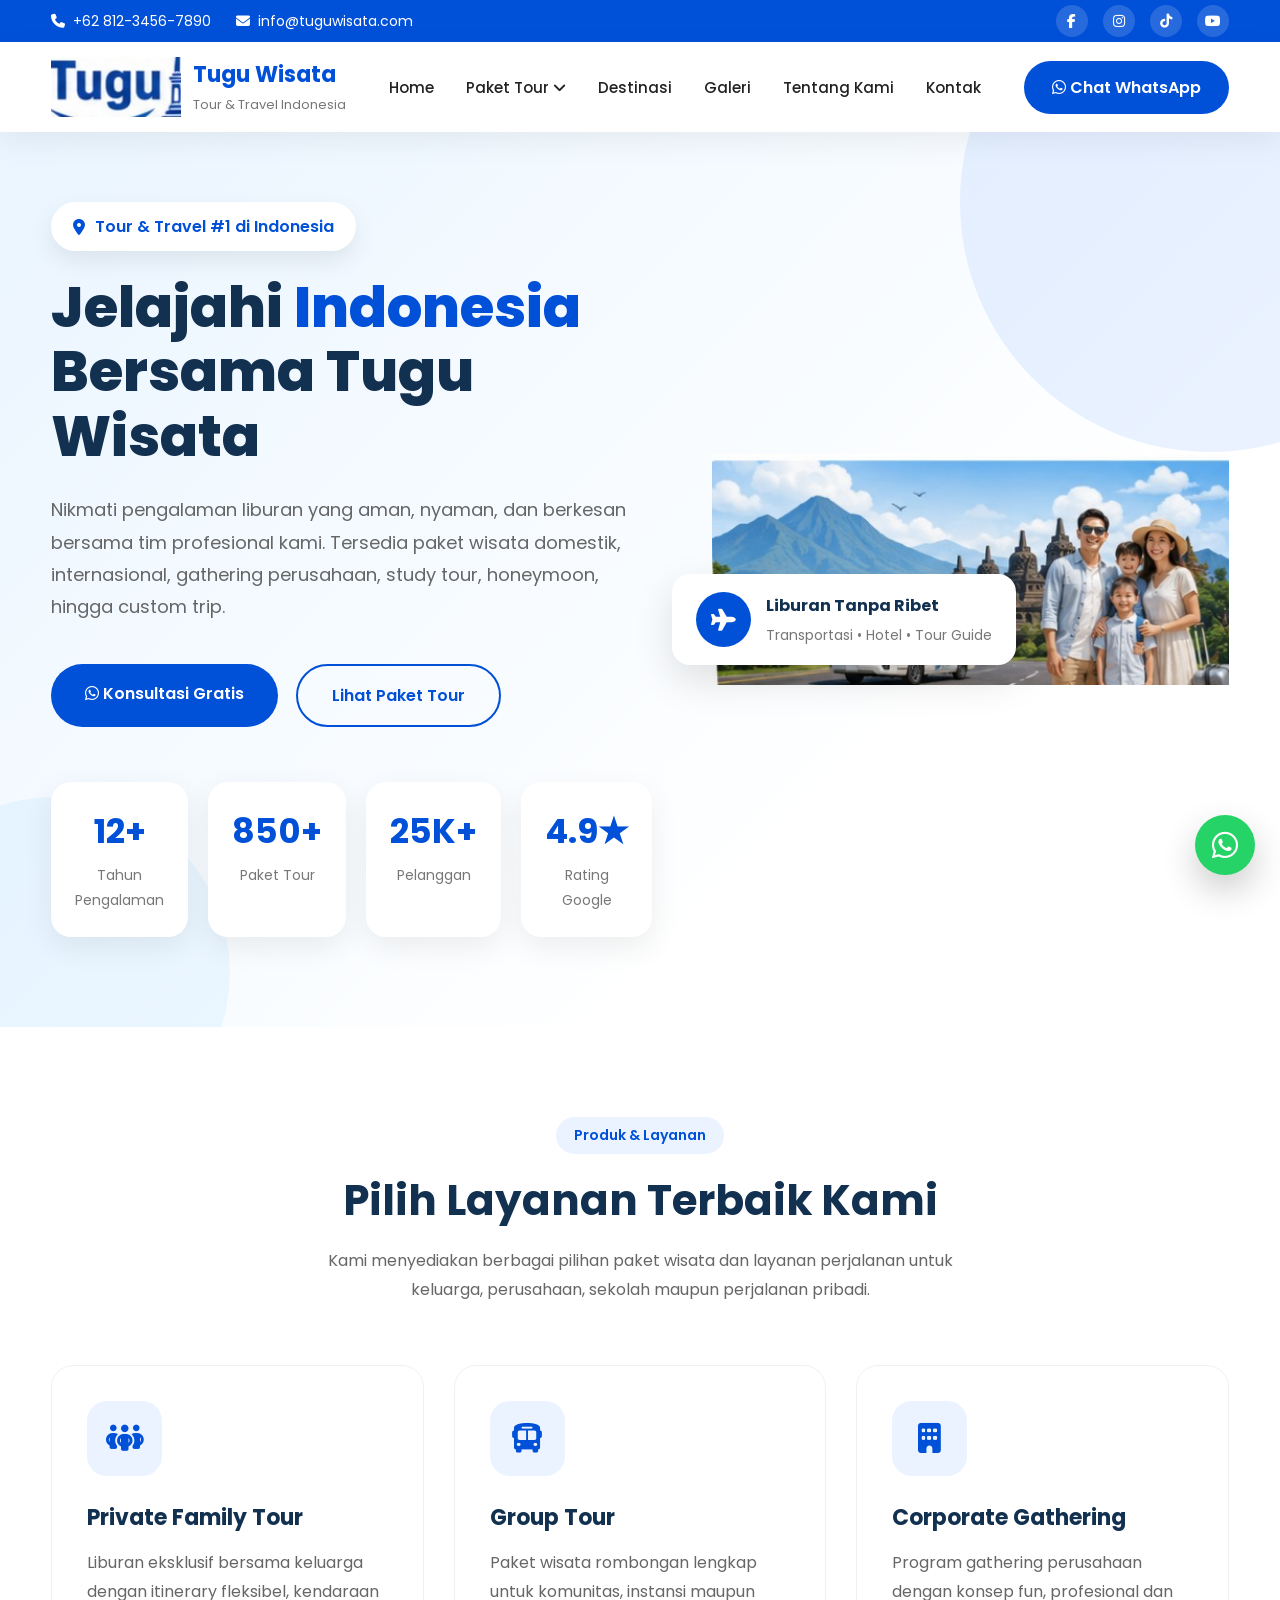
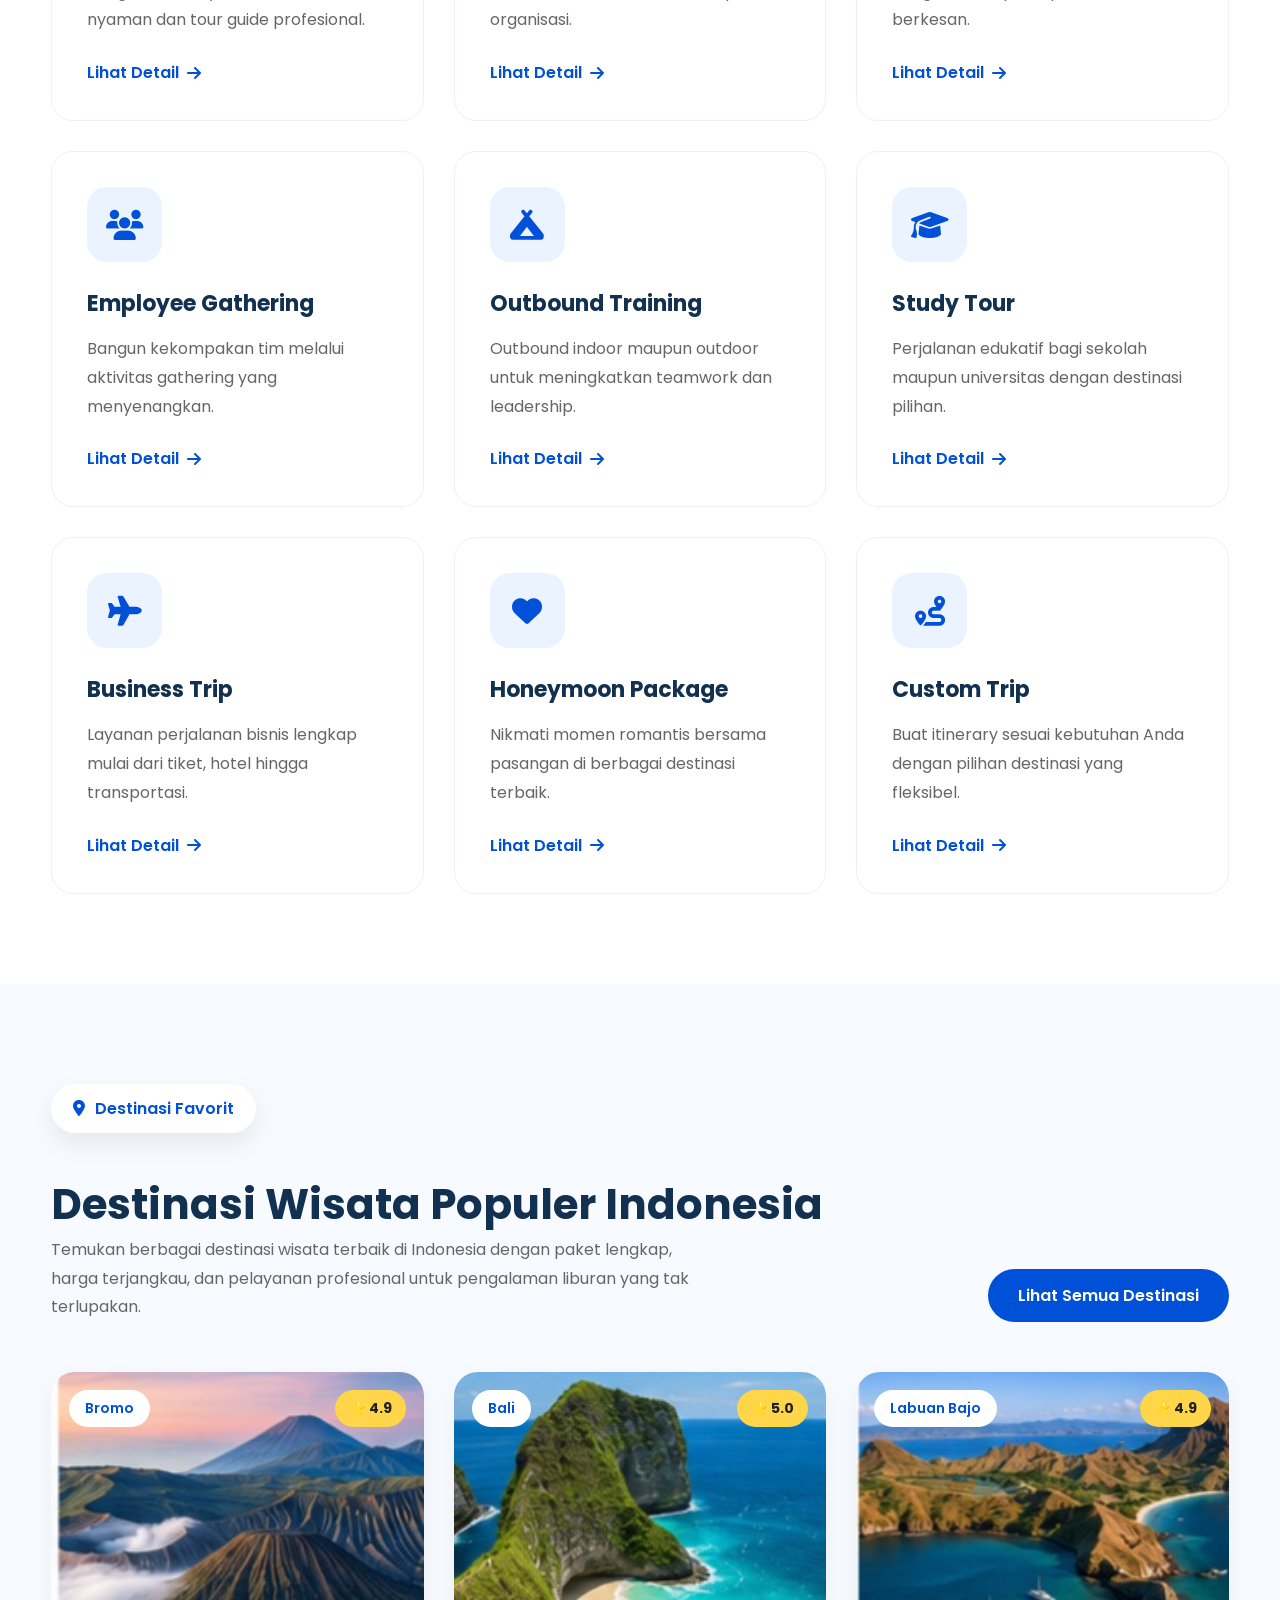
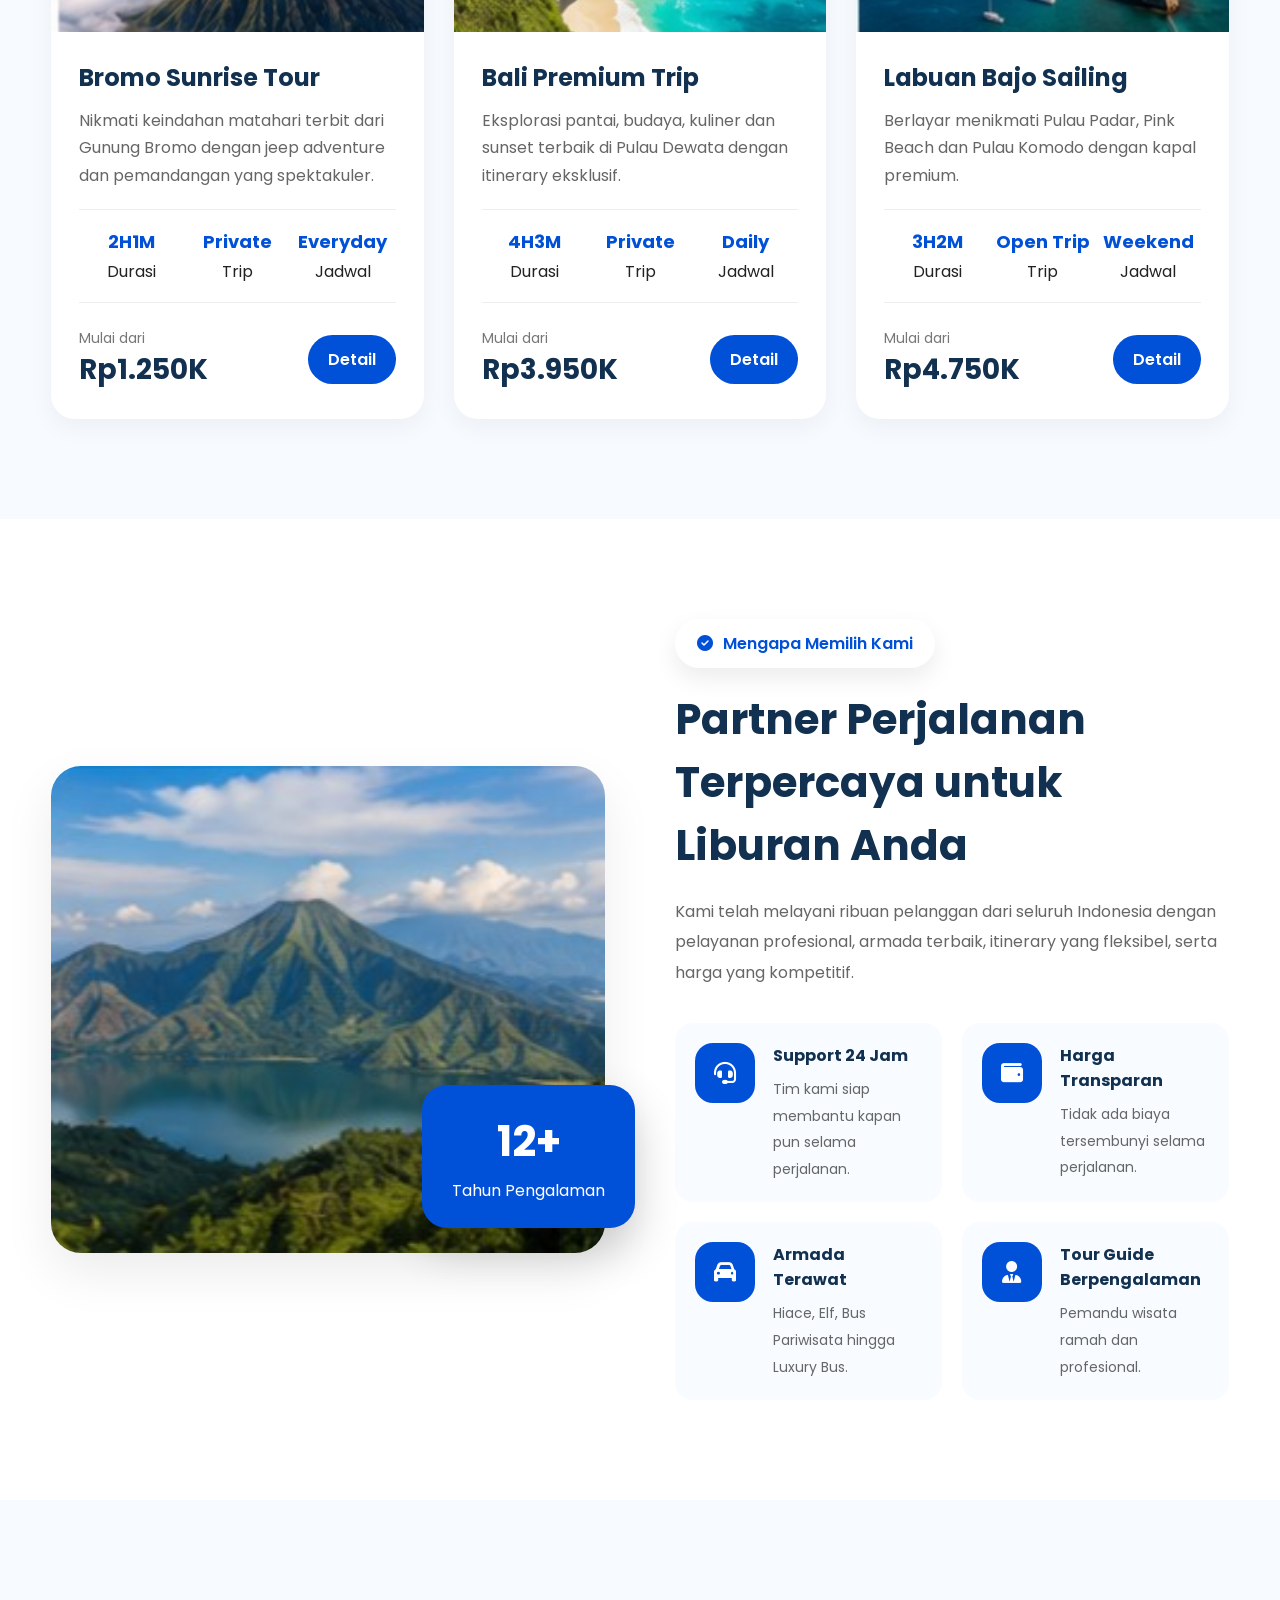
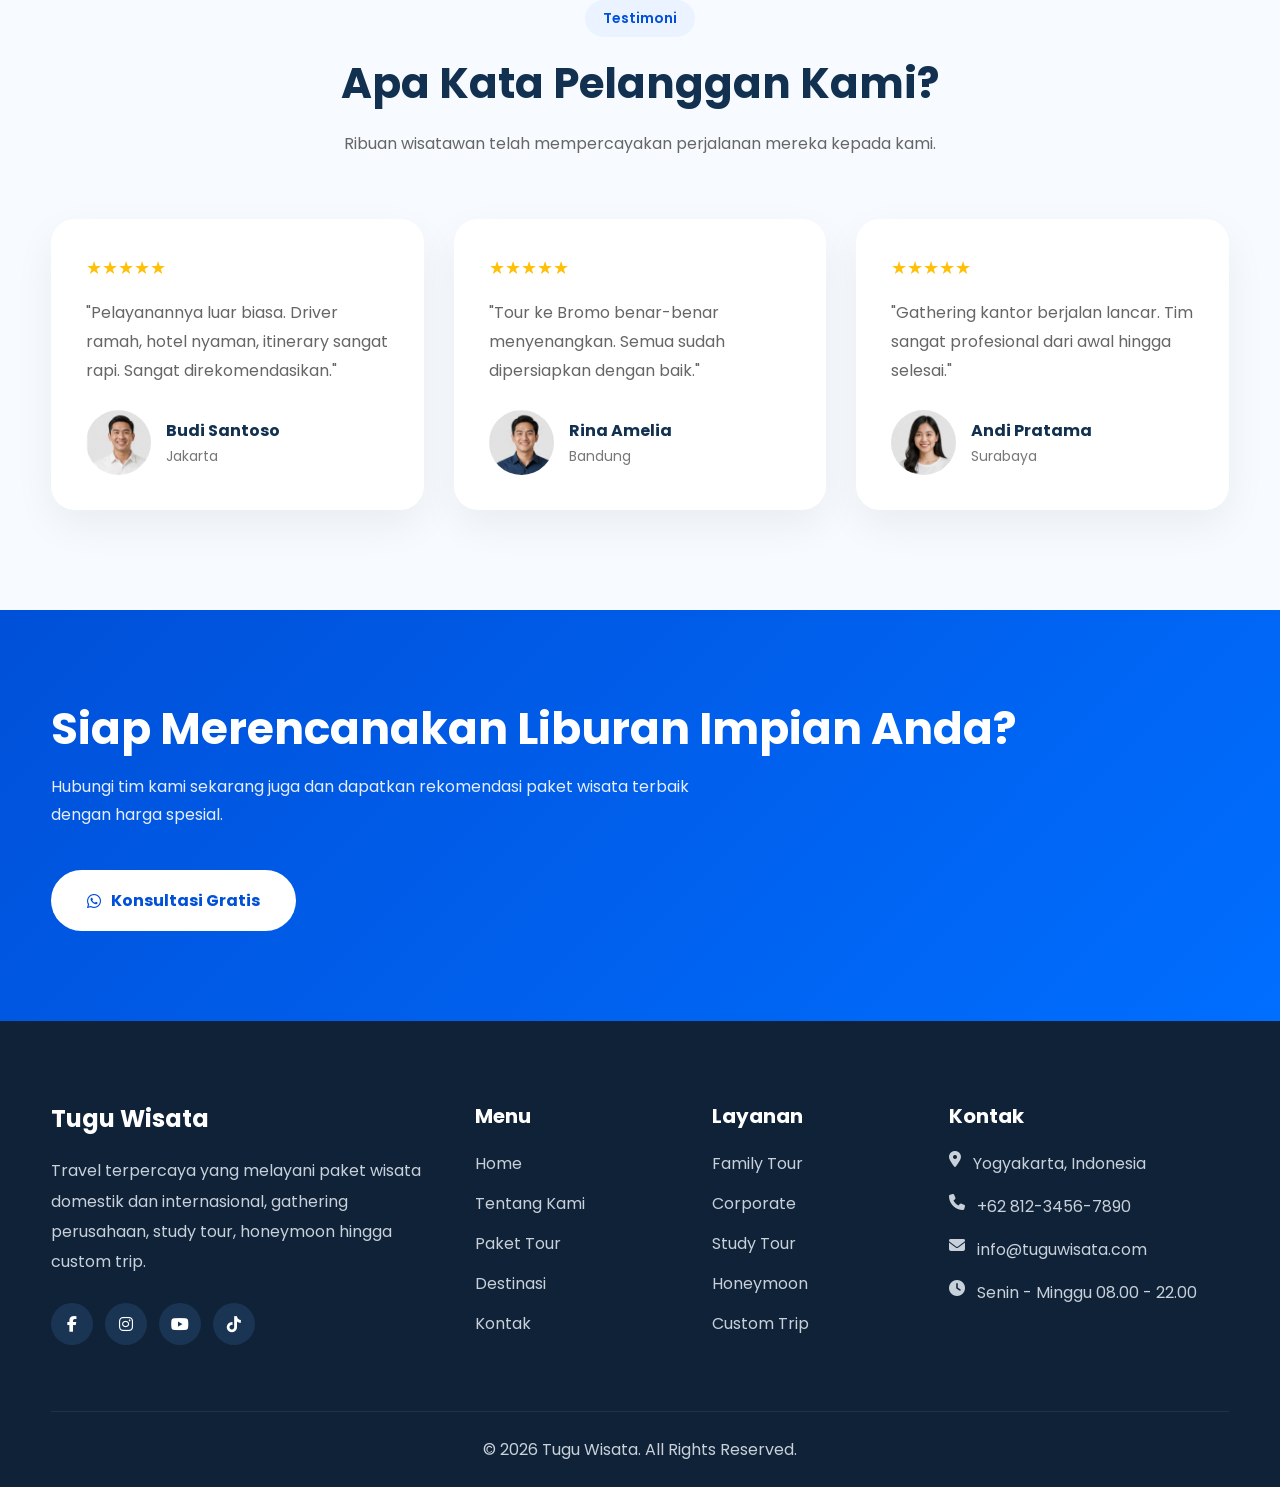
<file: web.html>
<!DOCTYPE html>
<html lang="id">
<head>
<meta charset="UTF-8">
<meta name="viewport" content="width=device-width, initial-scale=1.0">

<title>Tugu Wisata</title>

<link rel="preconnect" href="https://fonts.googleapis.com">
<link rel="preconnect" href="https://fonts.gstatic.com" crossorigin>

<link href="https://fonts.googleapis.com/css2?family=Poppins:wght@300;400;500;600;700;800&display=swap" rel="stylesheet">

<link rel="stylesheet"
href="https://cdnjs.cloudflare.com/ajax/libs/font-awesome/6.6.0/css/all.min.css">

<style>

*{
margin:0;
padding:0;
box-sizing:border-box;
}

html{
scroll-behavior:smooth;
}

body{
font-family:'Poppins',sans-serif;
background:#fff;
color:#222;
}

/* Container */

.container{
width:1200px;
max-width:92%;
margin:auto;
}

/* =======================
TOP BAR
========================== */

.topbar{

background:#0050d8;
color:#fff;
font-size:14px;
}

.topbar .container{

display:flex;
justify-content:space-between;
align-items:center;

height:42px;

}

.top-left{

display:flex;
gap:25px;
align-items:center;

}

.top-left span{

display:flex;
align-items:center;
gap:8px;

}

.top-right{

display:flex;
gap:15px;

}

.top-right a{

width:32px;
height:32px;
border-radius:50%;
background:rgba(255,255,255,.15);

display:flex;
align-items:center;
justify-content:center;

color:white;
text-decoration:none;

transition:.3s;

}

.top-right a:hover{

background:white;
color:#0050d8;

}

/* ==========================
HEADER
============================= */

header{

position:sticky;
top:0;
z-index:999;

background:white;

box-shadow:0 10px 30px rgba(0,0,0,.06);

}

.navbar{

display:flex;
align-items:center;
justify-content:space-between;

height:90px;

}

/* Logo */

.logo{

display:flex;
align-items:center;
gap:12px;

}

.logo img{

height:60px;

}

.logo-text h2{

font-size:22px;
font-weight:700;
color:#0050d8;

}

.logo-text span{

font-size:13px;
color:#777;

}

/* Menu */

.menu{

display:flex;
gap:32px;
list-style:none;

}

.menu li{

position:relative;

}

.menu a{

text-decoration:none;
font-weight:500;
color:#222;
font-size:15px;

transition:.3s;

}

.menu a:hover{

color:#0050d8;

}

/* Dropdown */

.dropdown{

position:absolute;
top:55px;
left:0;

width:220px;

background:white;

border-radius:15px;

box-shadow:0 15px 40px rgba(0,0,0,.12);

opacity:0;
visibility:hidden;

transition:.3s;

padding:15px 0;

}

.dropdown a{

display:block;

padding:12px 20px;

}

.menu li:hover .dropdown{

opacity:1;
visibility:visible;

top:45px;

}

/* Button */

.btn-wa{

background:#0050d8;

color:white;

padding:14px 28px;

border-radius:50px;

font-weight:600;

text-decoration:none;

transition:.3s;

}

.btn-wa:hover{

background:#003fb3;

}

/* Mobile */

.hamburger{

display:none;

font-size:28px;
cursor:pointer;

}

/* Responsive */

@media(max-width:992px){

.menu{

display:none;

}

.btn-wa{

display:none;

}

.hamburger{

display:block;

}

.topbar{

display:none;

}

.navbar{

height:80px;

}

.logo img{

height:50px;

}

.logo-text h2{

font-size:20px;

}

}

/*=========================
HERO
=========================*/

.hero{

background:linear-gradient(135deg,#eaf5ff 0%,#ffffff 70%);
padding:70px 0 90px;
overflow:hidden;
position:relative;

}

.hero::before{

content:"";
position:absolute;

right:-180px;
top:-180px;

width:500px;
height:500px;

background:#0066ff15;

border-radius:50%;

}

.hero::after{

content:"";
position:absolute;

left:-120px;
bottom:-120px;

width:350px;
height:350px;

background:#1da1ff10;

border-radius:50%;

}

.hero-wrapper{

display:grid;

grid-template-columns:1.1fr 1fr;

gap:60px;

align-items:center;

position:relative;

z-index:2;

}

.hero-badge{

display:inline-flex;

align-items:center;

gap:10px;

background:#fff;

padding:12px 22px;

border-radius:50px;

box-shadow:0 10px 25px rgba(0,0,0,.08);

color:#0050d8;

font-weight:600;

margin-bottom:25px;

}

.hero h1{

font-size:56px;

line-height:1.15;

font-weight:800;

color:#12304f;

margin-bottom:25px;

}

.hero h1 span{

color:#0050d8;

}

.hero p{

font-size:18px;

line-height:1.8;

color:#666;

margin-bottom:40px;

max-width:620px;

}

.hero-buttons{

display:flex;

gap:18px;

flex-wrap:wrap;

margin-bottom:55px;

}

.btn-primary{

background:#0050d8;

color:#fff;

padding:17px 34px;

border-radius:50px;

font-weight:600;

text-decoration:none;

transition:.35s;

}

.btn-primary:hover{

background:#003ea8;

transform:translateY(-3px);

}

.btn-outline{

padding:17px 34px;

border:2px solid #0050d8;

border-radius:50px;

text-decoration:none;

font-weight:600;

color:#0050d8;

transition:.35s;

}

.btn-outline:hover{

background:#0050d8;

color:#fff;

}

.hero-stats{

display:grid;

grid-template-columns:repeat(4,1fr);

gap:20px;

}

.stat{

background:#fff;

padding:24px;

border-radius:20px;

box-shadow:0 10px 30px rgba(0,0,0,.07);

text-align:center;

}

.stat h2{

font-size:34px;

color:#0050d8;

margin-bottom:6px;

}

.stat p{

margin:0;

font-size:14px;

color:#777;

}

.hero-image{

position:relative;

}

.hero-image img{

width:100%;

display:block;

}

.floating-card{

position:absolute;

bottom:20px;

left:-40px;

background:#fff;

padding:18px 24px;

border-radius:18px;

box-shadow:0 15px 40px rgba(0,0,0,.12);

display:flex;

align-items:center;

gap:15px;

}

.floating-card i{

width:55px;
height:55px;

background:#0050d8;

border-radius:50%;

display:flex;

align-items:center;
justify-content:center;

color:#fff;

font-size:22px;

}

.floating-card h4{

margin-bottom:4px;

color:#12304f;

}

.floating-card span{

font-size:14px;

color:#777;

}

/*=========================
RESPONSIVE
=========================*/

@media(max-width:992px){

.hero{

padding:50px 0;

}

.hero-wrapper{

grid-template-columns:1fr;

}

.hero-image{

order:-1;

}

.hero h1{

font-size:38px;

}

.hero p{

font-size:16px;

}

.hero-stats{

grid-template-columns:repeat(2,1fr);

}

.floating-card{

left:10px;

bottom:10px;

}

}

@media(max-width:600px){

.hero h1{

font-size:30px;

}

.hero-buttons{

flex-direction:column;

}

.hero-buttons a{

text-align:center;

}

.hero-stats{

grid-template-columns:1fr;

}

}

/*==================================================
PRODUK & LAYANAN
==================================================*/

.services{
    padding:90px 0;
    background:#ffffff;
}

.section-title{
    text-align:center;
    margin-bottom:60px;
}

.section-title span{
    display:inline-block;
    background:#EAF3FF;
    color:#0050d8;
    padding:8px 18px;
    border-radius:50px;
    font-size:14px;
    font-weight:600;
    margin-bottom:15px;
}

.section-title h2{
    font-size:42px;
    color:#12304f;
    margin-bottom:15px;
    font-weight:700;
}

.section-title p{
    color:#666;
    max-width:700px;
    margin:auto;
    line-height:1.8;
}

.service-grid{
    display:grid;
    grid-template-columns:repeat(3,1fr);
    gap:30px;
}

.service-card{
    background:#fff;
    border-radius:22px;
    padding:35px;
    border:1px solid #edf1f5;
    transition:.35s;
    position:relative;
    overflow:hidden;
}

.service-card::before{
    content:"";
    position:absolute;
    top:0;
    left:0;
    width:100%;
    height:5px;
    background:#0050d8;
    transform:scaleX(0);
    transition:.35s;
}

.service-card:hover{
    transform:translateY(-10px);
    box-shadow:0 20px 45px rgba(0,0,0,.08);
}

.service-card:hover::before{
    transform:scaleX(1);
}

.service-icon{
    width:75px;
    height:75px;
    border-radius:20px;
    background:#EAF3FF;
    display:flex;
    justify-content:center;
    align-items:center;
    color:#0050d8;
    font-size:30px;
    margin-bottom:25px;
}

.service-card h3{
    font-size:22px;
    color:#12304f;
    margin-bottom:15px;
}

.service-card p{
    color:#666;
    line-height:1.8;
    margin-bottom:25px;
}

.service-card a{
    text-decoration:none;
    color:#0050d8;
    font-weight:600;
    display:inline-flex;
    align-items:center;
    gap:8px;
}

.service-card a:hover{
    gap:12px;
}

@media(max-width:992px){

.service-grid{
    grid-template-columns:repeat(2,1fr);
}

}

@media(max-width:768px){

.section-title h2{
    font-size:32px;
}

.service-grid{
    grid-template-columns:1fr;
}

.service-card{
    padding:28px;
}

}

/*=========================================
DESTINATION
=========================================*/

.destination{
    padding:100px 0;
    background:#f7faff;
}

.destination-header{
    display:flex;
    justify-content:space-between;
    align-items:end;
    margin-bottom:50px;
    flex-wrap:wrap;
    gap:20px;
}

.destination-header h2{
    font-size:42px;
    color:#12304f;
    margin-top:15px;
}

.destination-header p{
    max-width:650px;
    color:#666;
    line-height:1.8;
}

.destination-btn{
    display:inline-block;
    padding:14px 30px;
    border-radius:50px;
    background:#0050d8;
    color:#fff;
    text-decoration:none;
    font-weight:600;
    transition:.3s;
}

.destination-btn:hover{
    background:#003ea8;
}

.destination-grid{

display:grid;
grid-template-columns:repeat(3,1fr);
gap:30px;

}

.destination-card{

background:#fff;
border-radius:24px;
overflow:hidden;

transition:.35s;

box-shadow:0 8px 25px rgba(0,0,0,.05);

}

.destination-card:hover{

transform:translateY(-12px);

box-shadow:0 25px 45px rgba(0,0,0,.12);

}

.destination-image{

position:relative;
height:260px;
overflow:hidden;

}

.destination-image img{

width:100%;
height:100%;
object-fit:cover;

transition:.5s;

}

.destination-card:hover img{

transform:scale(1.08);

}

.destination-badge{

position:absolute;
left:18px;
top:18px;

background:white;

padding:8px 16px;

border-radius:50px;

font-size:14px;

font-weight:600;

color:#0050d8;

}

.destination-rating{

position:absolute;

right:18px;
top:18px;

background:#FFD54A;

padding:8px 14px;

border-radius:50px;

font-weight:700;

font-size:14px;

}

.destination-content{

padding:28px;

}

.destination-content h3{

font-size:24px;
margin-bottom:12px;
color:#12304f;

}

.destination-content p{

color:#666;
line-height:1.7;

margin-bottom:20px;

}

.destination-info{

display:flex;

justify-content:space-between;

margin-bottom:25px;

padding:18px 0;

border-top:1px solid #eee;
border-bottom:1px solid #eee;

}

.destination-info div{

text-align:center;
flex:1;

}

.destination-info strong{

display:block;
font-size:18px;

color:#0050d8;

margin-bottom:4px;

}

.destination-footer{

display:flex;

justify-content:space-between;

align-items:center;

}

.destination-price{

font-size:14px;
color:#777;

}

.destination-price strong{

display:block;

font-size:28px;

color:#12304f;

}

.destination-link{

background:#0050d8;
color:white;

padding:12px 20px;

border-radius:50px;

text-decoration:none;

font-weight:600;

transition:.3s;

}

.destination-link:hover{

background:#003ea8;

}

@media(max-width:992px){

.destination-grid{

grid-template-columns:repeat(2,1fr);

}

}

@media(max-width:768px){

.destination-grid{

grid-template-columns:1fr;

}

.destination-header{

text-align:center;

justify-content:center;

}

.destination-header h2{

font-size:34px;

}

}

/*==========================================
WHY CHOOSE US
==========================================*/

.why{
    padding:100px 0;
    background:#ffffff;
}

.why-wrapper{
    display:grid;
    grid-template-columns:1fr 1fr;
    gap:70px;
    align-items:center;
}

.why-image{
    position:relative;
}

.why-image img{
    width:100%;
    border-radius:30px;
    display:block;
    box-shadow:0 20px 50px rgba(0,0,0,.08);
}

.experience-box{
    position:absolute;
    bottom:25px;
    right:-30px;
    background:#0050d8;
    color:#fff;
    padding:25px 30px;
    border-radius:25px;
    text-align:center;
    box-shadow:0 20px 45px rgba(0,0,0,.2);
}

.experience-box h2{
    font-size:42px;
    margin-bottom:5px;
}

.why-content .hero-badge{
    margin-bottom:20px;
}

.why-content h2{
    font-size:42px;
    color:#12304f;
    margin-bottom:20px;
}

.why-content p{
    color:#666;
    line-height:1.9;
    margin-bottom:35px;
}

.why-list{
    display:grid;
    grid-template-columns:repeat(2,1fr);
    gap:20px;
}

.why-item{
    display:flex;
    gap:18px;
    background:#f8fbff;
    border-radius:18px;
    padding:20px;
    transition:.3s;
}

.why-item:hover{
    transform:translateY(-5px);
    box-shadow:0 15px 30px rgba(0,0,0,.08);
}

.why-icon{
    width:60px;
    height:60px;
    background:#0050d8;
    border-radius:18px;
    display:flex;
    justify-content:center;
    align-items:center;
    color:#fff;
    font-size:22px;
    flex-shrink:0;
}

.why-item h4{
    margin-bottom:8px;
    color:#12304f;
}

.why-item p{
    margin:0;
    font-size:14px;
}

/*==========================================
TESTIMONI
==========================================*/

.testimonial{
    background:#f7faff;
    padding:100px 0;
}

.testimonial-grid{
    display:grid;
    grid-template-columns:repeat(3,1fr);
    gap:30px;
}

.testimonial-card{
    background:#fff;
    border-radius:24px;
    padding:35px;
    box-shadow:0 15px 40px rgba(0,0,0,.06);
    transition:.35s;
}

.testimonial-card:hover{
    transform:translateY(-8px);
}

.stars{
    color:#FFC107;
    margin-bottom:18px;
    font-size:18px;
}

.testimonial-card p{
    color:#666;
    line-height:1.8;
    margin-bottom:25px;
}

.client{
    display:flex;
    align-items:center;
    gap:15px;
}

.client img{
    width:65px;
    height:65px;
    border-radius:50%;
    object-fit:cover;
}

.client h4{
    color:#12304f;
}

.client span{
    color:#777;
    font-size:14px;
}

@media(max-width:992px){

.why-wrapper{
    grid-template-columns:1fr;
}

.why-list{
    grid-template-columns:1fr;
}

.testimonial-grid{
    grid-template-columns:1fr;
}

.experience-box{
    right:20px;
}

}

@media(max-width:768px){

.why-content h2{
    font-size:32px;
}

}

/*====================================================
CALL TO ACTION
====================================================*/

.cta{
    padding:90px 0;
    background:linear-gradient(135deg,#0050d8,#006eff);
    color:#fff;
}

.cta-wrapper{
    display:flex;
    justify-content:space-between;
    align-items:center;
    gap:40px;
    flex-wrap:wrap;
}

.cta h2{
    font-size:44px;
    line-height:1.3;
    margin-bottom:15px;
}

.cta p{
    max-width:650px;
    opacity:.9;
    line-height:1.8;
}

.cta-btn{
    display:inline-flex;
    align-items:center;
    gap:10px;
    background:#fff;
    color:#0050d8;
    padding:18px 36px;
    border-radius:50px;
    text-decoration:none;
    font-weight:700;
    transition:.3s;
}

.cta-btn:hover{
    transform:translateY(-5px);
}

/*====================================================
FOOTER
====================================================*/

footer{
    background:#0f2238;
    color:#fff;
    padding-top:80px;
}

.footer-grid{
    display:grid;
    grid-template-columns:2fr 1fr 1fr 1.5fr;
    gap:50px;
}

.footer-logo h2{
    color:#fff;
    margin-bottom:20px;
}

.footer-logo p{
    color:#c8d0da;
    line-height:1.9;
}

.footer-title{
    font-size:20px;
    margin-bottom:20px;
}

.footer-links{
    list-style:none;
}

.footer-links li{
    margin-bottom:15px;
}

.footer-links a{
    color:#c8d0da;
    text-decoration:none;
    transition:.3s;
}

.footer-links a:hover{
    color:#fff;
    padding-left:6px;
}

.footer-contact li{
    list-style:none;
    margin-bottom:18px;
    display:flex;
    gap:12px;
    color:#c8d0da;
}

.social{
    display:flex;
    gap:12px;
    margin-top:25px;
}

.social a{
    width:42px;
    height:42px;
    border-radius:50%;
    background:#1a3553;
    display:flex;
    align-items:center;
    justify-content:center;
    color:#fff;
    text-decoration:none;
    transition:.3s;
}

.social a:hover{
    background:#0050d8;
}

.copyright{
    margin-top:60px;
    border-top:1px solid rgba(255,255,255,.08);
    text-align:center;
    padding:25px 0;
    color:#c8d0da;
}

/*====================================================
FLOAT BUTTON
====================================================*/

.whatsapp{
    position:fixed;
    right:25px;
    bottom:25px;
    width:60px;
    height:60px;
    background:#25D366;
    border-radius:50%;
    display:flex;
    justify-content:center;
    align-items:center;
    color:#fff;
    font-size:30px;
    text-decoration:none;
    z-index:9999;
    box-shadow:0 15px 35px rgba(0,0,0,.2);
}

#topBtn{
    position:fixed;
    right:25px;
    bottom:100px;
    width:52px;
    height:52px;
    border:none;
    border-radius:50%;
    background:#0050d8;
    color:#fff;
    cursor:pointer;
    display:none;
    font-size:18px;
    box-shadow:0 15px 30px rgba(0,0,0,.2);
}

@media(max-width:992px){

.footer-grid{
    grid-template-columns:1fr 1fr;
}

.cta h2{
    font-size:34px;
}

}

@media(max-width:768px){

.footer-grid{
    grid-template-columns:1fr;
}

.cta-wrapper{
    text-align:center;
    justify-content:center;
}

}

</style>

</head>

<body>

<!-- TOP BAR -->

<div class="topbar">

<div class="container">

<div class="top-left">

<span><i class="fa-solid fa-phone"></i> +62 812-3456-7890</span>

<span><i class="fa-solid fa-envelope"></i> info@tuguwisata.com</span>

</div>

<div class="top-right">

<a href="#"><i class="fab fa-facebook-f"></i></a>

<a href="#"><i class="fab fa-instagram"></i></a>

<a href="#"><i class="fab fa-tiktok"></i></a>

<a href="#"><i class="fab fa-youtube"></i></a>

</div>

</div>

</div>

<!-- HEADER -->

<header>

<div class="container">

<nav class="navbar">

<div class="logo">

<img src="images/logo.png" alt="Logo">

<div class="logo-text">

<h2>Tugu Wisata</h2>

<span>Tour & Travel Indonesia</span>

</div>

</div>

<ul class="menu">

<li>

<a href="#">Home</a>

</li>

<li>

<a href="#">Paket Tour <i class="fa-solid fa-angle-down"></i></a>

<div class="dropdown">

<a href="#">Tour Jogja</a>

<a href="#">Tour Bali</a>

<a href="#">Tour Bromo</a>

<a href="#">Tour Labuan Bajo</a>

</div>

</li>

<li>

<a href="#">Destinasi</a>

</li>

<li>

<a href="#">Galeri</a>

</li>

<li>

<a href="#">Tentang Kami</a>

</li>

<li>

<a href="#">Kontak</a>

</li>

</ul>

<a href="#" class="btn-wa">

<i class="fab fa-whatsapp"></i>

Chat WhatsApp

</a>

<div class="hamburger">

<i class="fa-solid fa-bars"></i>

</div>

</nav>

</div>

</header>

<!-- Hero akan dimulai di sini -->

<section class="hero">

<div class="container">

<div class="hero-wrapper">

<div class="hero-content">

<div class="hero-badge">

<i class="fa-solid fa-location-dot"></i>

Tour & Travel #1 di Indonesia

</div>

<h1>

Jelajahi <span>Indonesia</span><br>

Bersama Tugu Wisata

</h1>

<p>

Nikmati pengalaman liburan yang aman, nyaman, dan berkesan bersama tim profesional kami. Tersedia paket wisata domestik, internasional, gathering perusahaan, study tour, honeymoon, hingga custom trip.

</p>

<div class="hero-buttons">

<a href="#" class="btn-primary">

<i class="fab fa-whatsapp"></i>

Konsultasi Gratis

</a>

<a href="#" class="btn-outline">

Lihat Paket Tour

</a>

</div>

<div class="hero-stats">

<div class="stat">

<h2>12+</h2>

<p>Tahun Pengalaman</p>

</div>

<div class="stat">

<h2>850+</h2>

<p>Paket Tour</p>

</div>

<div class="stat">

<h2>25K+</h2>

<p>Pelanggan</p>

</div>

<div class="stat">

<h2>4.9★</h2>

<p>Rating Google</p>

</div>

</div>

</div>

<div class="hero-image">

<img src="images/hero.png" alt="Hero Image">

<div class="floating-card">

<i class="fa-solid fa-plane"></i>

<div>

<h4>Liburan Tanpa Ribet</h4>

<span>Transportasi • Hotel • Tour Guide</span>

</div>

</div>

</div>

</div>

</div>

</section>

<section class="services">

<div class="container">

<div class="section-title">

<span>Produk & Layanan</span>

<h2>Pilih Layanan Terbaik Kami</h2>

<p>
Kami menyediakan berbagai pilihan paket wisata dan layanan perjalanan
untuk keluarga, perusahaan, sekolah maupun perjalanan pribadi.
</p>

</div>

<div class="service-grid">

<div class="service-card">

<div class="service-icon">
<i class="fa-solid fa-people-group"></i>
</div>

<h3>Private Family Tour</h3>

<p>
Liburan eksklusif bersama keluarga dengan itinerary fleksibel,
kendaraan nyaman dan tour guide profesional.
</p>

<a href="#">
Lihat Detail
<i class="fa-solid fa-arrow-right"></i>
</a>

</div>

<div class="service-card">

<div class="service-icon">
<i class="fa-solid fa-bus"></i>
</div>

<h3>Group Tour</h3>

<p>
Paket wisata rombongan lengkap untuk komunitas, instansi maupun organisasi.
</p>

<a href="#">
Lihat Detail
<i class="fa-solid fa-arrow-right"></i>
</a>

</div>

<div class="service-card">

<div class="service-icon">
<i class="fa-solid fa-building"></i>
</div>

<h3>Corporate Gathering</h3>

<p>
Program gathering perusahaan dengan konsep fun, profesional dan berkesan.
</p>

<a href="#">
Lihat Detail
<i class="fa-solid fa-arrow-right"></i>
</a>

</div>

<div class="service-card">

<div class="service-icon">
<i class="fa-solid fa-users"></i>
</div>

<h3>Employee Gathering</h3>

<p>
Bangun kekompakan tim melalui aktivitas gathering yang menyenangkan.
</p>

<a href="#">
Lihat Detail
<i class="fa-solid fa-arrow-right"></i>
</a>

</div>

<div class="service-card">

<div class="service-icon">
<i class="fa-solid fa-campground"></i>
</div>

<h3>Outbound Training</h3>

<p>
Outbound indoor maupun outdoor untuk meningkatkan teamwork dan leadership.
</p>

<a href="#">
Lihat Detail
<i class="fa-solid fa-arrow-right"></i>
</a>

</div>

<div class="service-card">

<div class="service-icon">
<i class="fa-solid fa-graduation-cap"></i>
</div>

<h3>Study Tour</h3>

<p>
Perjalanan edukatif bagi sekolah maupun universitas dengan destinasi pilihan.
</p>

<a href="#">
Lihat Detail
<i class="fa-solid fa-arrow-right"></i>
</a>

</div>

<div class="service-card">

<div class="service-icon">
<i class="fa-solid fa-plane"></i>
</div>

<h3>Business Trip</h3>

<p>
Layanan perjalanan bisnis lengkap mulai dari tiket, hotel hingga transportasi.
</p>

<a href="#">
Lihat Detail
<i class="fa-solid fa-arrow-right"></i>
</a>

</div>

<div class="service-card">

<div class="service-icon">
<i class="fa-solid fa-heart"></i>
</div>

<h3>Honeymoon Package</h3>

<p>
Nikmati momen romantis bersama pasangan di berbagai destinasi terbaik.
</p>

<a href="#">
Lihat Detail
<i class="fa-solid fa-arrow-right"></i>
</a>

</div>

<div class="service-card">

<div class="service-icon">
<i class="fa-solid fa-route"></i>
</div>

<h3>Custom Trip</h3>

<p>
Buat itinerary sesuai kebutuhan Anda dengan pilihan destinasi yang fleksibel.
</p>

<a href="#">
Lihat Detail
<i class="fa-solid fa-arrow-right"></i>
</a>

</div>

</div>

</div>

</section>

<section class="destination">

<div class="container">

<div class="destination-header">

<div>

<span class="hero-badge">
<i class="fa-solid fa-location-dot"></i>
Destinasi Favorit
</span>

<h2>Destinasi Wisata Populer Indonesia</h2>

<p>
Temukan berbagai destinasi wisata terbaik di Indonesia dengan paket lengkap, harga terjangkau, dan pelayanan profesional untuk pengalaman liburan yang tak terlupakan.
</p>

</div>

<a href="#" class="destination-btn">
Lihat Semua Destinasi
</a>

</div>

<div class="destination-grid">

<!-- CARD -->

<div class="destination-card">

<div class="destination-image">

<img src="images/bromo.png">

<div class="destination-badge">
Bromo
</div>

<div class="destination-rating">
⭐ 4.9
</div>

</div>

<div class="destination-content">

<h3>Bromo Sunrise Tour</h3>

<p>
Nikmati keindahan matahari terbit dari Gunung Bromo dengan jeep adventure dan pemandangan yang spektakuler.
</p>

<div class="destination-info">

<div>
<strong>2H1M</strong>
Durasi
</div>

<div>
<strong>Private</strong>
Trip
</div>

<div>
<strong>Everyday</strong>
Jadwal
</div>

</div>

<div class="destination-footer">

<div class="destination-price">

Mulai dari

<strong>Rp1.250K</strong>

</div>

<a href="#" class="destination-link">
Detail
</a>

</div>

</div>

</div>

<!-- CARD -->

<div class="destination-card">

<div class="destination-image">

<img src="images/bali.png">

<div class="destination-badge">
Bali
</div>

<div class="destination-rating">
⭐ 5.0
</div>

</div>

<div class="destination-content">

<h3>Bali Premium Trip</h3>

<p>
Eksplorasi pantai, budaya, kuliner dan sunset terbaik di Pulau Dewata dengan itinerary eksklusif.
</p>

<div class="destination-info">

<div>

<strong>4H3M</strong>

Durasi

</div>

<div>

<strong>Private</strong>

Trip

</div>

<div>

<strong>Daily</strong>

Jadwal

</div>

</div>

<div class="destination-footer">

<div class="destination-price">

Mulai dari

<strong>Rp3.950K</strong>

</div>

<a href="#" class="destination-link">

Detail

</a>

</div>

</div>

</div>

<!-- CARD -->

<div class="destination-card">

<div class="destination-image">

<img src="images/labuanbajo.png">

<div class="destination-badge">
Labuan Bajo
</div>

<div class="destination-rating">
⭐ 4.9
</div>

</div>

<div class="destination-content">

<h3>Labuan Bajo Sailing</h3>

<p>
Berlayar menikmati Pulau Padar, Pink Beach dan Pulau Komodo dengan kapal premium.
</p>

<div class="destination-info">

<div>

<strong>3H2M</strong>

Durasi

</div>

<div>

<strong>Open Trip</strong>

Trip

</div>

<div>

<strong>Weekend</strong>

Jadwal

</div>

</div>

<div class="destination-footer">

<div class="destination-price">

Mulai dari

<strong>Rp4.750K</strong>

</div>

<a href="#" class="destination-link">

Detail

</a>

</div>

</div>

</div>

</div>

</div>

</section>

<!-- WHY CHOOSE US -->

<section class="why">

<div class="container">

<div class="why-wrapper">

<div class="why-image">

<img src="images/about.png" alt="About">

<div class="experience-box">

<h2>12+</h2>

<span>Tahun Pengalaman</span>

</div>

</div>

<div class="why-content">

<div class="hero-badge">

<i class="fa-solid fa-circle-check"></i>

Mengapa Memilih Kami

</div>

<h2>Partner Perjalanan Terpercaya untuk Liburan Anda</h2>

<p>

Kami telah melayani ribuan pelanggan dari seluruh Indonesia dengan pelayanan profesional, armada terbaik, itinerary yang fleksibel, serta harga yang kompetitif.

</p>

<div class="why-list">

<div class="why-item">

<div class="why-icon">
<i class="fa-solid fa-headset"></i>
</div>

<div>

<h4>Support 24 Jam</h4>

<p>Tim kami siap membantu kapan pun selama perjalanan.</p>

</div>

</div>

<div class="why-item">

<div class="why-icon">
<i class="fa-solid fa-wallet"></i>
</div>

<div>

<h4>Harga Transparan</h4>

<p>Tidak ada biaya tersembunyi selama perjalanan.</p>

</div>

</div>

<div class="why-item">

<div class="why-icon">
<i class="fa-solid fa-car"></i>
</div>

<div>

<h4>Armada Terawat</h4>

<p>Hiace, Elf, Bus Pariwisata hingga Luxury Bus.</p>

</div>

</div>

<div class="why-item">

<div class="why-icon">
<i class="fa-solid fa-user-tie"></i>
</div>

<div>

<h4>Tour Guide Berpengalaman</h4>

<p>Pemandu wisata ramah dan profesional.</p>

</div>

</div>

</div>

</div>

</div>

</div>

</section>

<!-- TESTIMONI -->

<section class="testimonial">

<div class="container">

<div class="section-title">

<span>Testimoni</span>

<h2>Apa Kata Pelanggan Kami?</h2>

<p>

Ribuan wisatawan telah mempercayakan perjalanan mereka kepada kami.

</p>

</div>

<div class="testimonial-grid">

<div class="testimonial-card">

<div class="stars">★★★★★</div>

<p>

"Pelayanannya luar biasa. Driver ramah, hotel nyaman, itinerary sangat rapi. Sangat direkomendasikan."

</p>

<div class="client">

<img src="images/user1.png">

<div>

<h4>Budi Santoso</h4>

<span>Jakarta</span>

</div>

</div>

</div>

<div class="testimonial-card">

<div class="stars">★★★★★</div>

<p>

"Tour ke Bromo benar-benar menyenangkan. Semua sudah dipersiapkan dengan baik."

</p>

<div class="client">

<img src="images/user2.png">

<div>

<h4>Rina Amelia</h4>

<span>Bandung</span>

</div>

</div>

</div>

<div class="testimonial-card">

<div class="stars">★★★★★</div>

<p>

"Gathering kantor berjalan lancar. Tim sangat profesional dari awal hingga selesai."

</p>

<div class="client">

<img src="images/user3.png">

<div>

<h4>Andi Pratama</h4>

<span>Surabaya</span>

</div>

</div>

</div>

</div>

</div>

</section>

<!-- CTA -->

<section class="cta">

<div class="container">

<div class="cta-wrapper">

<div>

<h2>

Siap Merencanakan Liburan Impian Anda?

</h2>

<p>

Hubungi tim kami sekarang juga dan dapatkan rekomendasi paket wisata terbaik dengan harga spesial.

</p>

</div>

<a href="#" class="cta-btn">

<i class="fab fa-whatsapp"></i>

Konsultasi Gratis

</a>

</div>

</div>

</section>

<!-- FOOTER -->

<footer>

<div class="container">

<div class="footer-grid">

<div class="footer-logo">

<h2>Tugu Wisata</h2>

<p>

Travel terpercaya yang melayani paket wisata domestik dan internasional,
gathering perusahaan, study tour, honeymoon hingga custom trip.

</p>

<div class="social">

<a href="#"><i class="fab fa-facebook-f"></i></a>

<a href="#"><i class="fab fa-instagram"></i></a>

<a href="#"><i class="fab fa-youtube"></i></a>

<a href="#"><i class="fab fa-tiktok"></i></a>

</div>

</div>

<div>

<h3 class="footer-title">

Menu

</h3>

<ul class="footer-links">

<li><a href="#">Home</a></li>

<li><a href="#">Tentang Kami</a></li>

<li><a href="#">Paket Tour</a></li>

<li><a href="#">Destinasi</a></li>

<li><a href="#">Kontak</a></li>

</ul>

</div>

<div>

<h3 class="footer-title">

Layanan

</h3>

<ul class="footer-links">

<li><a href="#">Family Tour</a></li>

<li><a href="#">Corporate</a></li>

<li><a href="#">Study Tour</a></li>

<li><a href="#">Honeymoon</a></li>

<li><a href="#">Custom Trip</a></li>

</ul>

</div>

<div>

<h3 class="footer-title">

Kontak

</h3>

<ul class="footer-contact">

<li>

<i class="fa-solid fa-location-dot"></i>

Yogyakarta, Indonesia

</li>

<li>

<i class="fa-solid fa-phone"></i>

+62 812-3456-7890

</li>

<li>

<i class="fa-solid fa-envelope"></i>

info@tuguwisata.com

</li>

<li>

<i class="fa-solid fa-clock"></i>

Senin - Minggu 08.00 - 22.00

</li>

</ul>

</div>

</div>

<div class="copyright">

© 2026 Tugu Wisata. All Rights Reserved.

</div>

</div>

</footer>

<!-- FLOATING -->

<a href="#" class="whatsapp">

<i class="fab fa-whatsapp"></i>

</a>

<button id="topBtn">

<i class="fa-solid fa-arrow-up"></i>

</button>
</body>
</html>
</file>
